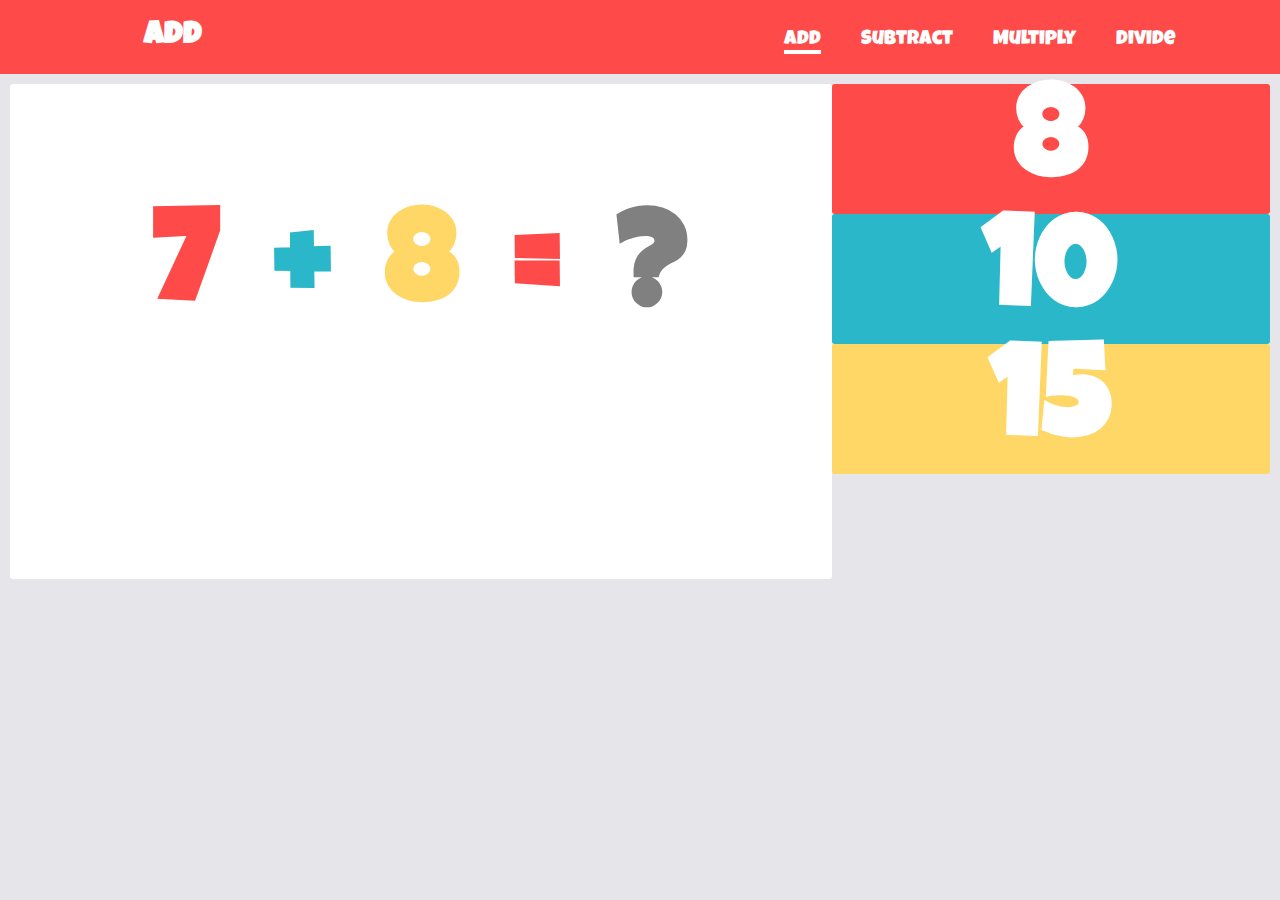
<file: index.html>
<!DOCTYPE html>
<html lang="en">
<head>
    <meta charset="UTF-8">
    <meta http-equiv="X-UA-Compatible" content="IE=edge">
    <meta name="viewport" content="width=device-width, initial-scale=1.0">
    <title>MATH4KIDS</title>
    <link rel="preconnect" href="https://fonts.googleapis.com">
    <link rel="preconnect" href="https://fonts.gstatic.com" crossorigin>
    <link href="https://fonts.googleapis.com/css2?family=Luckiest+Guy&family=Montserrat&display=swap" rel="stylesheet">
    <link rel="stylesheet" href="./styles/style.css">
</head>
<body>
    <div class="container">
        <h1>Add</h1>

        <ul>
            <li class="current"><a href="index.html">Add</a></li>
            <li><a href="subtract.html">Subtract</a></li>
            <li><a href="multiply.html">Multiply</a></li>
            <li><a href="divide.html">Divide</a></li>
        </ul>
    </div>

    <div class="wrapper">
        <div class="equation">
            <h1 id="num1" style="color: #fe4a49;">1</h1>
            <h1 style="color: #2ab7ca;">+</h1>
            <h1 id="num2" style="color: #fed766;">1</h1>
            <h1 style="color: #fe4a49;">=</h1>
            <h1 style="color: gray;">?</h1>
        </div>

        <div class="answer-options">
            <h1 id="option1">1</h1>
            <h1 id="option2">2</h1>
            <h1 id="option3">3</h1>
        </div>
    </div>




    <audio id="myAudio">
        <source src="./audio/wrong.mp3">
    </audio>
    <script src="./scripts/add.js"></script>
</body>
</html>
</file>
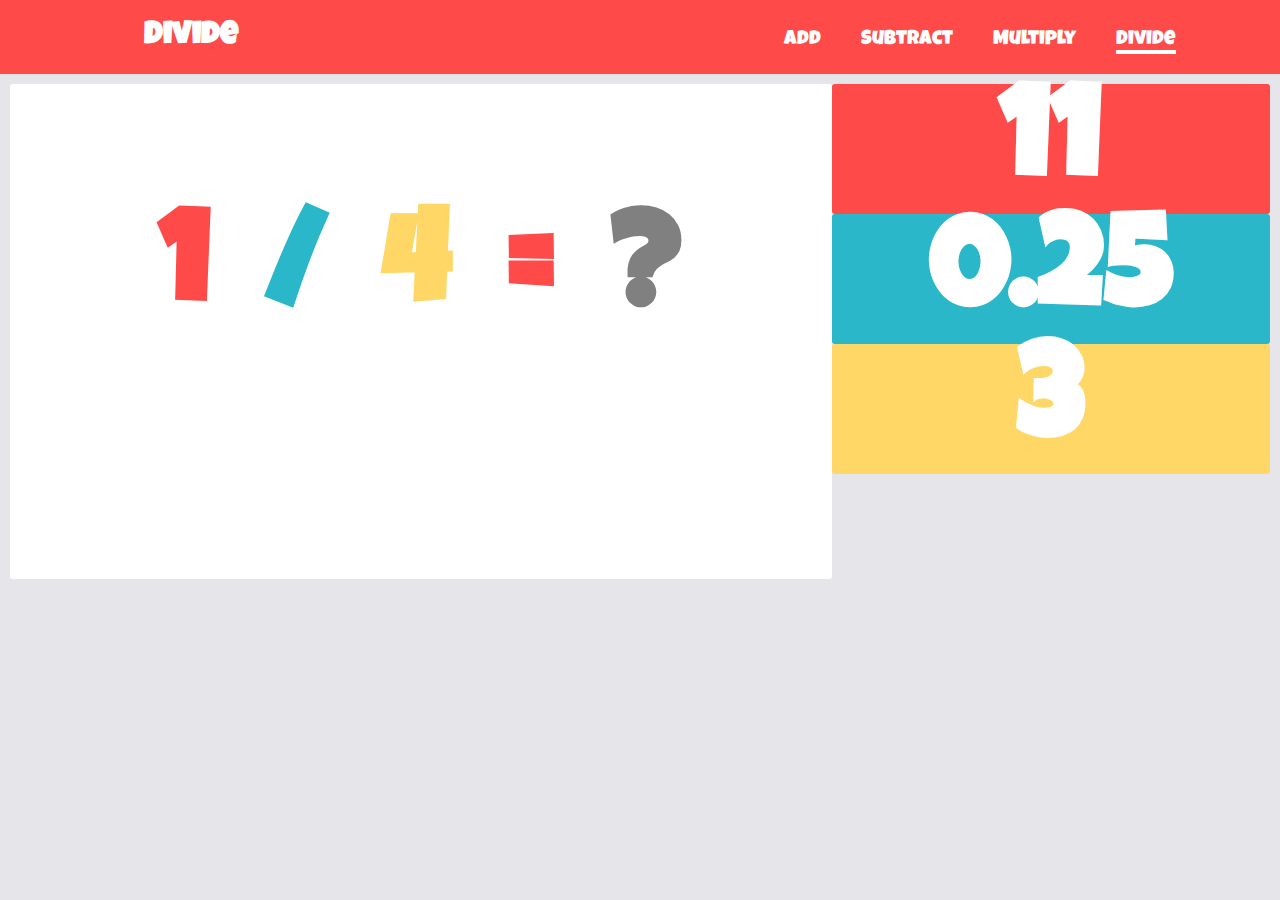
<file: divide.html>
<!DOCTYPE html>
<html lang="en">
<head>
    <meta charset="UTF-8">
    <meta http-equiv="X-UA-Compatible" content="IE=edge">
    <meta name="viewport" content="width=device-width, initial-scale=1.0">
    <title>Division</title>
    <link rel="preconnect" href="https://fonts.googleapis.com">
    <link rel="preconnect" href="https://fonts.gstatic.com" crossorigin>
    <link href="https://fonts.googleapis.com/css2?family=Luckiest+Guy&family=Montserrat&display=swap" rel="stylesheet">
    <link rel="stylesheet" href="./styles/style.css">
</head>
<body>
    <div class="container">
        <h1>Divide</h1>

        <ul>
            <li><a href="index.html">Add</a></li>
            <li><a href="subtract.html">Subtract</a></li>
            <li><a href="multiply.html">Multiply</a></li>
            <li class="current"><a href="divide.html">Divide</a></li>
        </ul>
    </div>

    <div class="wrapper">
        <div class="equation">
            <h1 id="num1" style="color: #fe4a49;">1</h1>
            <h1 style="color: #2ab7ca;">/</h1>
            <h1 id="num2" style="color: #fed766;">1</h1>
            <h1 style="color: #fe4a49;">=</h1>
            <h1 style="color: gray;">?</h1>
        </div>

        <div class="answer-options">
            <h1 id="option1">1</h1>
            <h1 id="option2">2</h1>
            <h1 id="option3">3</h1>
        </div>
    </div>




    <audio id="myAudio">
        <source src="./audio/wrong.mp3">
    </audio>
    <script src="./scripts/divide.js"></script>
</body>
</html>
</file>
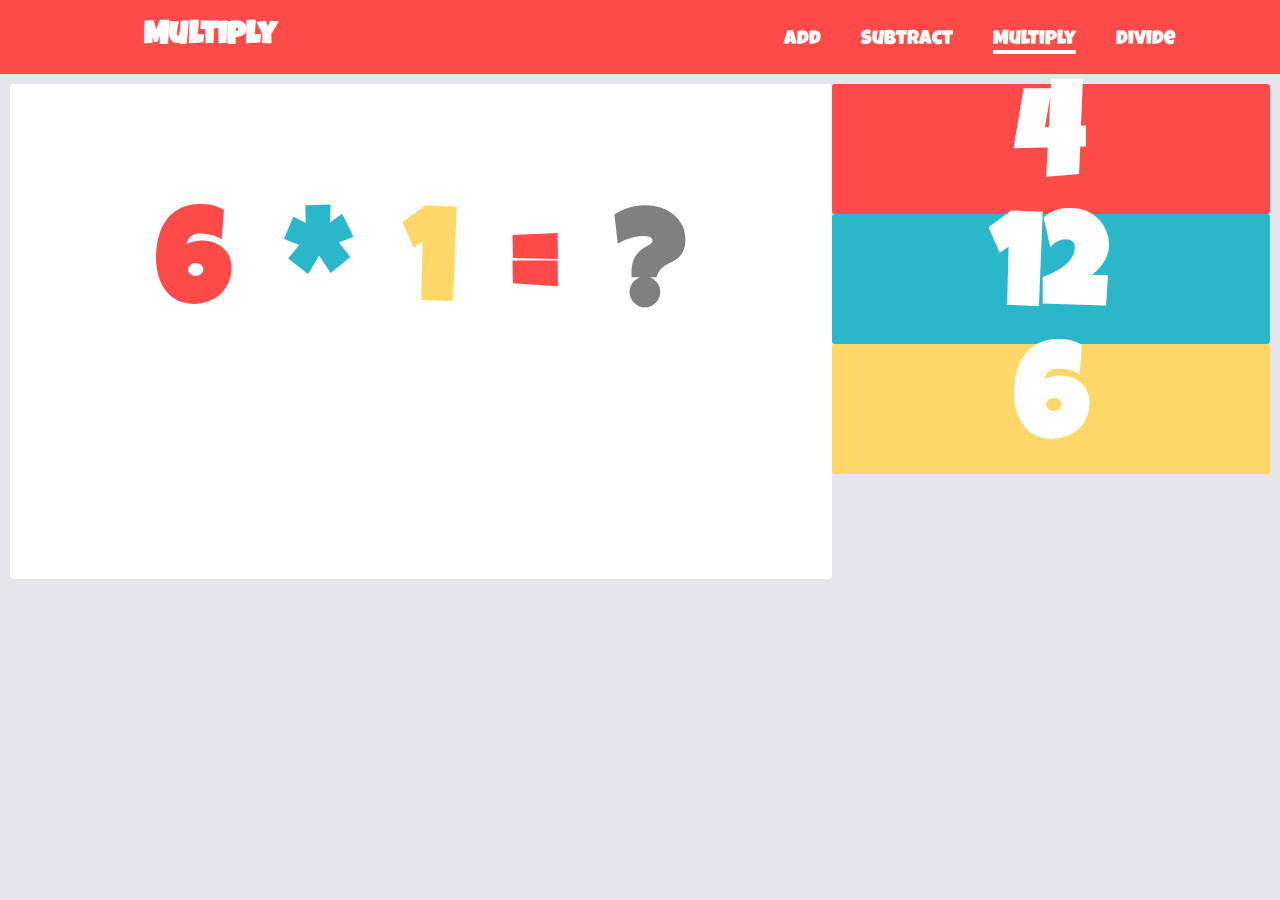
<file: multiply.html>
<!DOCTYPE html>
<html lang="en">
<head>
    <meta charset="UTF-8">
    <meta http-equiv="X-UA-Compatible" content="IE=edge">
    <meta name="viewport" content="width=device-width, initial-scale=1.0">
    <title>Multiplication</title>
    <link rel="preconnect" href="https://fonts.googleapis.com">
    <link rel="preconnect" href="https://fonts.gstatic.com" crossorigin>
    <link href="https://fonts.googleapis.com/css2?family=Luckiest+Guy&family=Montserrat&display=swap" rel="stylesheet">
    <link rel="stylesheet" href="./styles/style.css">
</head>
<body>
    <div class="container">
        <h1>Multiply</h1>

        <ul>
            <li><a href="index.html">Add</a></li>
            <li><a href="subtract.html">Subtract</a></li>
            <li  class="current"><a href="multiply.html">Multiply</a></li>
            <li><a href="divide.html">Divide</a></li>
        </ul>
    </div>

    <div class="wrapper">
        <div class="equation">
            <h1 id="num1" style="color: #fe4a49;">1</h1>
            <h1 style="color: #2ab7ca;">*</h1>
            <h1 id="num2" style="color: #fed766;">1</h1>
            <h1 style="color: #fe4a49;">=</h1>
            <h1 style="color: gray;">?</h1>
        </div>

        <div class="answer-options">
            <h1 id="option1">1</h1>
            <h1 id="option2">2</h1>
            <h1 id="option3">3</h1>
        </div>
    </div>




    <audio id="myAudio">
        <source src="./audio/wrong.mp3">
    </audio>
    <script src="./scripts/multiply.js"></script>
</body>
</html>
</file>
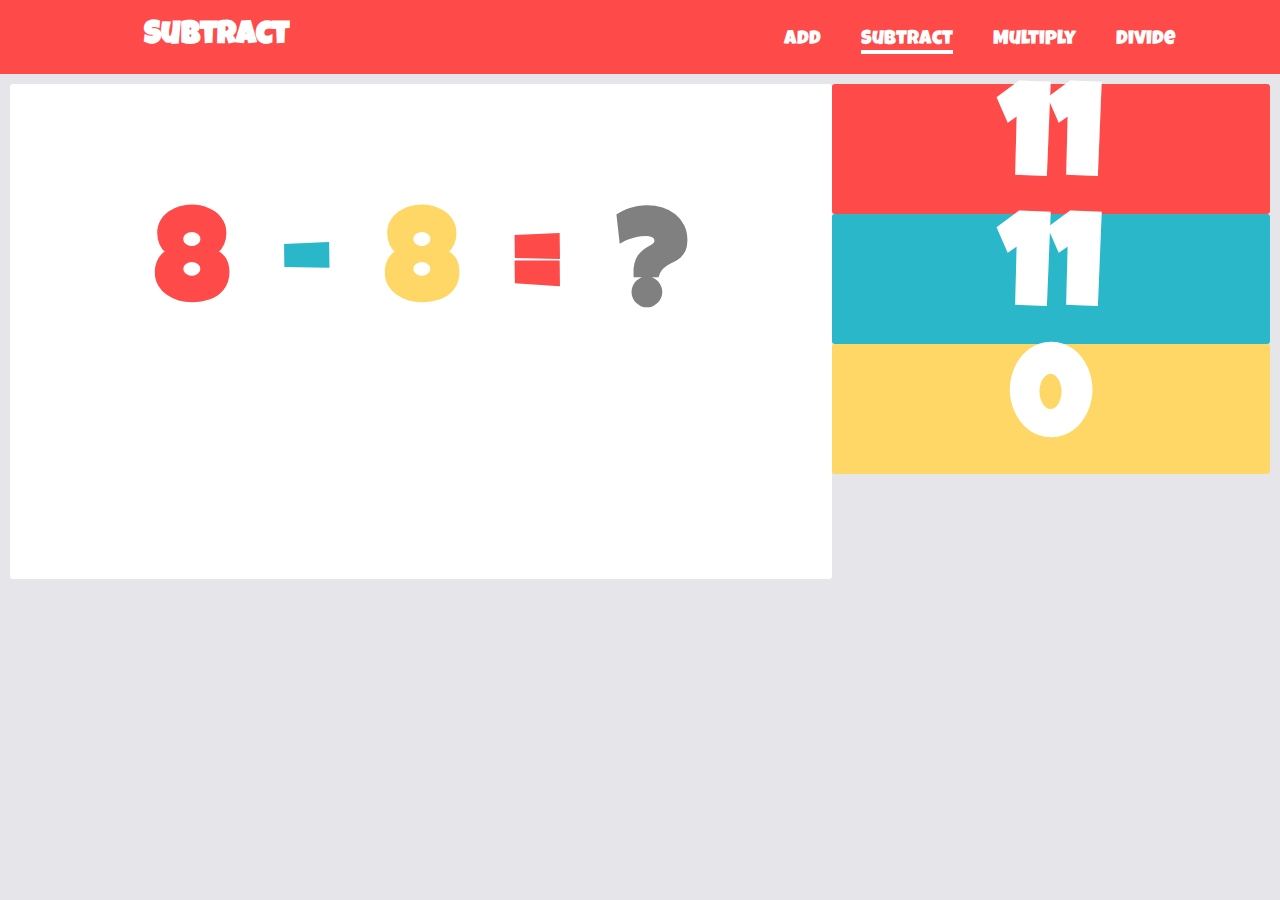
<file: subtract.html>
<!DOCTYPE html>
<html lang="en">
<head>
    <meta charset="UTF-8">
    <meta http-equiv="X-UA-Compatible" content="IE=edge">
    <meta name="viewport" content="width=device-width, initial-scale=1.0">
    <title>Subtraction</title>
    <link rel="preconnect" href="https://fonts.googleapis.com">
    <link rel="preconnect" href="https://fonts.gstatic.com" crossorigin>
    <link href="https://fonts.googleapis.com/css2?family=Luckiest+Guy&family=Montserrat&display=swap" rel="stylesheet">
    <link rel="stylesheet" href="./styles/style.css">
</head>
<body>
    <div class="container">
        <h1>Subtract</h1>

        <ul>
            <li><a href="index.html">Add</a></li>
            <li  class="current"><a href="subtract.html">Subtract</a></li>
            <li><a href="multiply.html">Multiply</a></li>
            <li><a href="divide.html">Divide</a></li>
        </ul>
    </div>

    <div class="wrapper">
        <div class="equation">
            <h1 id="num1" style="color: #fe4a49;">1</h1>
            <h1 style="color: #2ab7ca;">-</h1>
            <h1 id="num2" style="color: #fed766;">1</h1>
            <h1 style="color: #fe4a49;">=</h1>
            <h1 style="color: gray;">?</h1>
        </div>

        <div class="answer-options">
            <h1 id="option1">1</h1>
            <h1 id="option2">2</h1>
            <h1 id="option3">3</h1>
        </div>
    </div>




    <audio id="myAudio">
        <source src="./audio/wrong.mp3">
    </audio>
    <script src="./scripts/subtract.js"></script>
</body>
</html>
</file>
<file: styles/style.css>
* {
    margin: 0;
    padding: 0;
}

body {
    font-family: 'Luckiest Guy';
    background-color: #e6e6ea;
}

.container {
    padding: 20px;
    overflow: hidden;
    background-color: #fe4a49;
}

.container h1 {
    float: left;
    margin-left: 10%;
    color: white;
}

.container ul {
    list-style-type: none;
    font-size: 20px;
    margin-left: 60%;
}

.container li {
    margin-top: 10px;
    float: left;
    padding: 0 20px 0 20px;
}

.container a {
    text-decoration: none;
    color: white;
}

.container a::after {
    background-color: white;
    font-size: 4px;
    display: block;
}

.current  a::after {
    content: '-';
}

.wrapper {
    display: grid;
    grid-template-columns: 65% 35%;
}

.equation {
    margin: 10px 0 10px 10px;
    font-size: 65px;
    background-color: white;
    border-radius: 3px;
    text-align: center;
    padding-top: 15%;
    height: 370px;
}

.equation h1 {
    display: inline;
    padding: 20px;
}

.answer-options {
    font-size: 65px;
    margin-right: 10px;
}

.answer-options h1 {
    cursor: pointer;
    color: whitesmoke;
    border-radius: 3px;
    text-align: center;
    width: 100%;
}

#option1 {
    color: white;
    background-color: #fe4a49;
    margin-top: 10px;
}

#option1:hover {
    background-color: white;
    color: #fe4a49;
}

#option2 {
    color: white;
    background-color: #2ab7ca;
}

#option2:hover {
    background-color: white;
    color: #2ab7ca;
}


#option3 {
    color: white;
    background-color: #fed766;
}

#option3:hover {
    background-color: white;
    color: #fed766;
}

@media(max-width:768px){
    .nav h2{
      font-size: 1.5rem;
      float: none;
      text-align: center;
    }
  
    nav{
      float: none;
      display: flex;
      justify-content: center;
    }
  
    nav li{
      font-size: 1rem;
    }
  }
  
  @media(max-width:480px){
    .nav h2{
      float: none;
      text-align: center;
    }
  
    .equation h1{
      display: inline;
      padding: 10px;
    } 
  
    nav li{
      font-size: .8rem;
    }
  
  }
</file>
